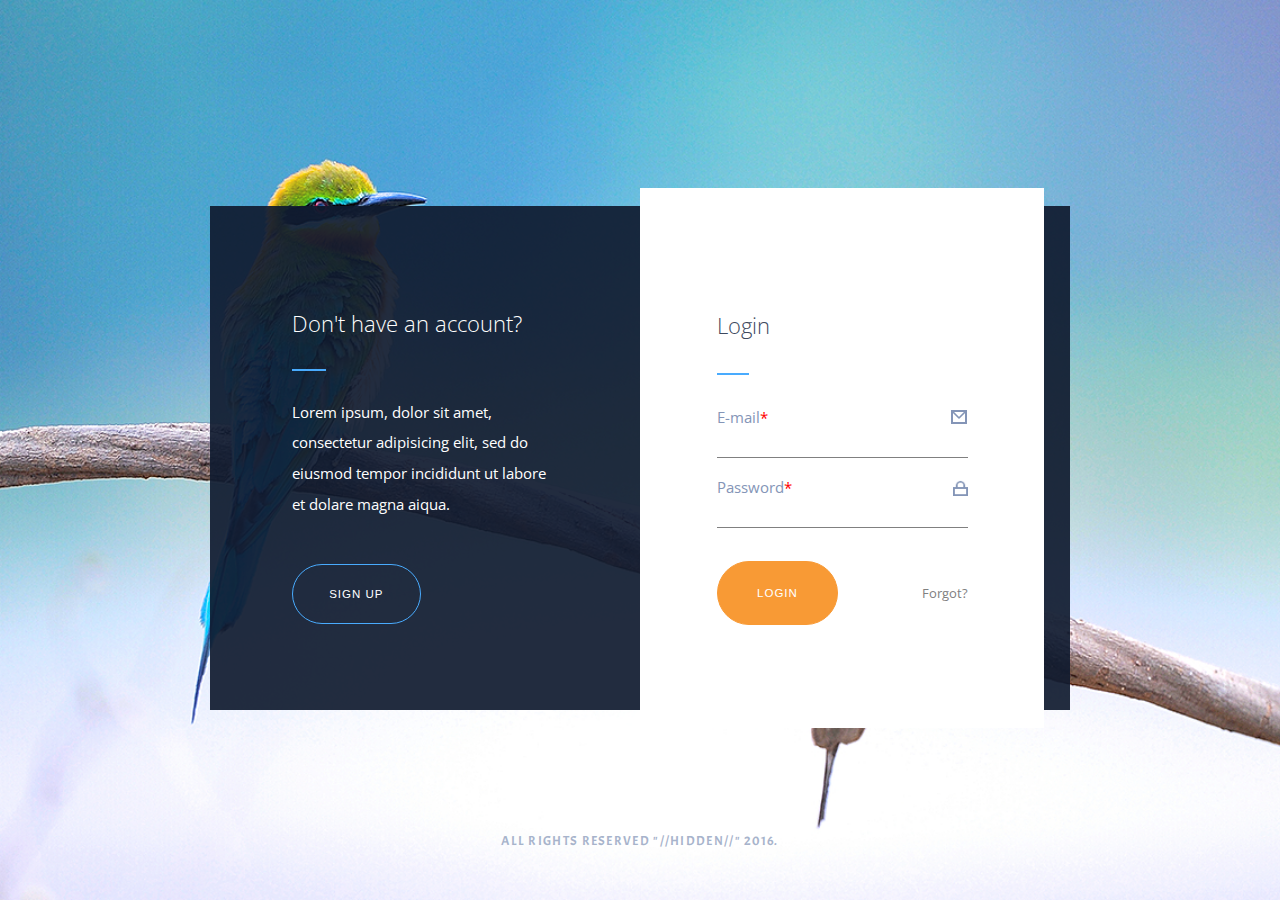
<file: index.html>
<!DOCTYPE html>
<html lang="en">
<head>
    <meta charset="UTF-8">
    <meta name="viewport" content="width=device-width, initial-scale=1.0">
    <title>Magebit homework</title>
    <link rel="stylesheet" type="text/css" href="css/style.css">
    <link href="https://fonts.googleapis.com/css?family=Open+Sans:300&display=swap" rel="stylesheet">
    <link href="https://fonts.googleapis.com/css?family=Acme&display=swap" rel="stylesheet">
    <script src="script/jquery-3.4.1.min.js"></script>
    <script src="script/bootstrap.min.js"></script>
    <script src="script/script.js"></script>
</head>

<body>

<div class="background-container">

    <div class="dont-have-account-part">
        <p class="dont-have-account background-heading">Don't have an account?</p>
        <div class="line line-format"></div>
        <p class="dont-have-account-parag background-paragraph">Lorem ipsum, dolor sit amet, consectetur adipisicing elit, sed do
            eiusmod tempor incididunt ut labore et dolare magna aiqua.</p>
        <button class="sign-up-button background-button" type="button">SIGN UP</button>
    </div>

    <div class="have-account-part">
        <p class="have-account background-heading">Have an account?</p>
        <div class="line-2 line-format"></div>
        <p class="have-account-parag background-paragraph">Lorem ipsum, dolor sit amet, consectetur adipisicing elit.</p>
        <button class="login-up-button background-button" type="button">LOGIN</button>
    </div>

</div>


<div class="sliding-container">
    <p class="sign-up-title background-heading">Sign Up</p>
    <img class="logo" src="images/logo.png" alt="Logo">
    <div class="line4 line-format"></div>
    <!-- <form method="post" action="/page/sorry-page.html"-->
        <label for="name" class="sign-up-name">Name<span class="must-fill">*</span></label>
        <br><input class="sign-up-input" type="text" id="name" name="name" onfocus='changeImage5("images/name-active.png");' onfocusout='changeImage5("images/name.png")'>
        <img class="sign-name-img name-img sign-up-icon" src="images/name.png" alt="Name icon" id="name-icon">

        <label for="email" class="sign-up-email">E-mail<span class="must-fill">*</span></label>
        <br><input type="text" class="input-signup-email" id="email" name="email" onfocus='changeImage3("images/mail-active.png");' onfocusout='changeImage3("images/mail1.png")'>
        <div class="formline line-form-2"></div>
        <img class="email-img sign-up-icon email-img-signup" id="mail-icon2" src="images/mail1.png" alt="Mail icon">

        <label for="password" class="sign-up-passw">Password<span class="must-fill">*</span></label>
        <br><input type="password" id="password" class="password input-passw-signup" name="password_1" onfocus='changeImage4("images/pass-active.png");' onfocusout='changeImage4("images/pass.png")'>
        <img class="signup-pass-img sign-up-icon" src="images/pass.png" alt="Password icon" id="pass-icon2">

    <div class="error"></div>
    <button onclick="redirectPage()" class="orange-btn sign-up-button_sc" type="submit" name="reg_user">SIGN UP</button>
    <!--</form>-->
</div>

<div class="sliding-container-2">
    <p class="login-heading background-heading">Login</p>
    <img class="login-logo logo" src="images/logo.png" alt="Logo">
    <div class="line3 line-format"></div>

    <!--<form method="post" action="/page/sorry-page.html"-->
        <label for="email2" class="login-email">E-mail<span class="must-fill">*</span></label>
        <br><input type="text" class="email login-email-input" name="email" id="email2" onfocus='changeImage("images/mail-active.png");' onfocusout='changeImage("images/mail1.png")'>
        <img class="login-email-img sign-up-icon" id="mail-icon" src="images/mail1.png" alt="Mail icon">

        <label for="password2" class="login-password">Password<span class="must-fill">*</span></label>
        <br><input type="password" class="password login-password-input" name="password" id="password2" onfocus='changeImage2("images/pass-active.png");' onfocusout='changeImage2("images/pass.png")'>
        <img class="pass-img sign-up-icon login-pass-img" id="pass-icon" src="images/pass.png" alt="Password icon">

    <div class="error-login"></div>
    <button onclick="redirectPage()" class="orange-btn login-button" type="submit" name="login_user">LOGIN</button>
    <!--</form>-->
    <a class="forgot-pass" href="#">Forgot?</a>
</div>

<footer>
    All rights reserved "//hidden//" 2016.
</footer>

</body>
</html>
</file>
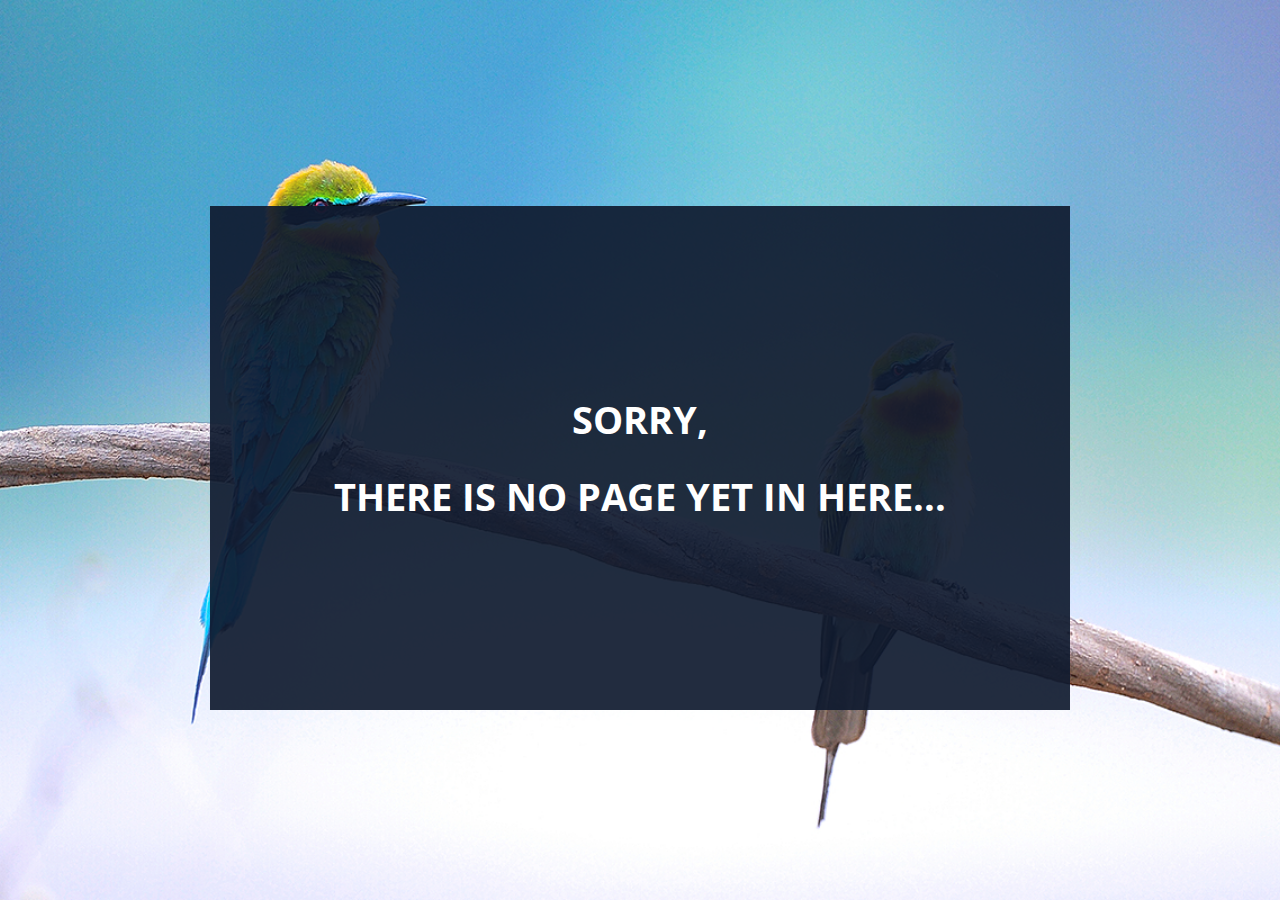
<file: sorry-page.html>
<!DOCTYPE html>
<html lang="en">
<head>
    <meta charset="UTF-8">
    <meta name="viewport" content="width=device-width, initial-scale=1.0">
    <title>Sorry page</title>
    <link rel="stylesheet" type="text/css" href="css/style.css">
    <!--<link rel="stylesheet" type="text/css" href="css/bootstrap.min.css">
    <link rel="stylesheet" type="text/css" href="css/bootstrap.min.css.map">-->
    <link href="https://fonts.googleapis.com/css?family=Open+Sans:300&display=swap" rel="stylesheet">
    <link href="https://fonts.googleapis.com/css?family=Acme&display=swap" rel="stylesheet">
    <script src="script/jquery-3.4.1.min.js"></script>
    <script src="script/bootstrap.min.js"></script>
    <script src="script/script.js"></script>
</head>

<body>
<div class="background-container">
<p class="sorry-page-txt">
Sorry, <br>
there is no page yet in here...
</p>
</div>
</body>
</file>
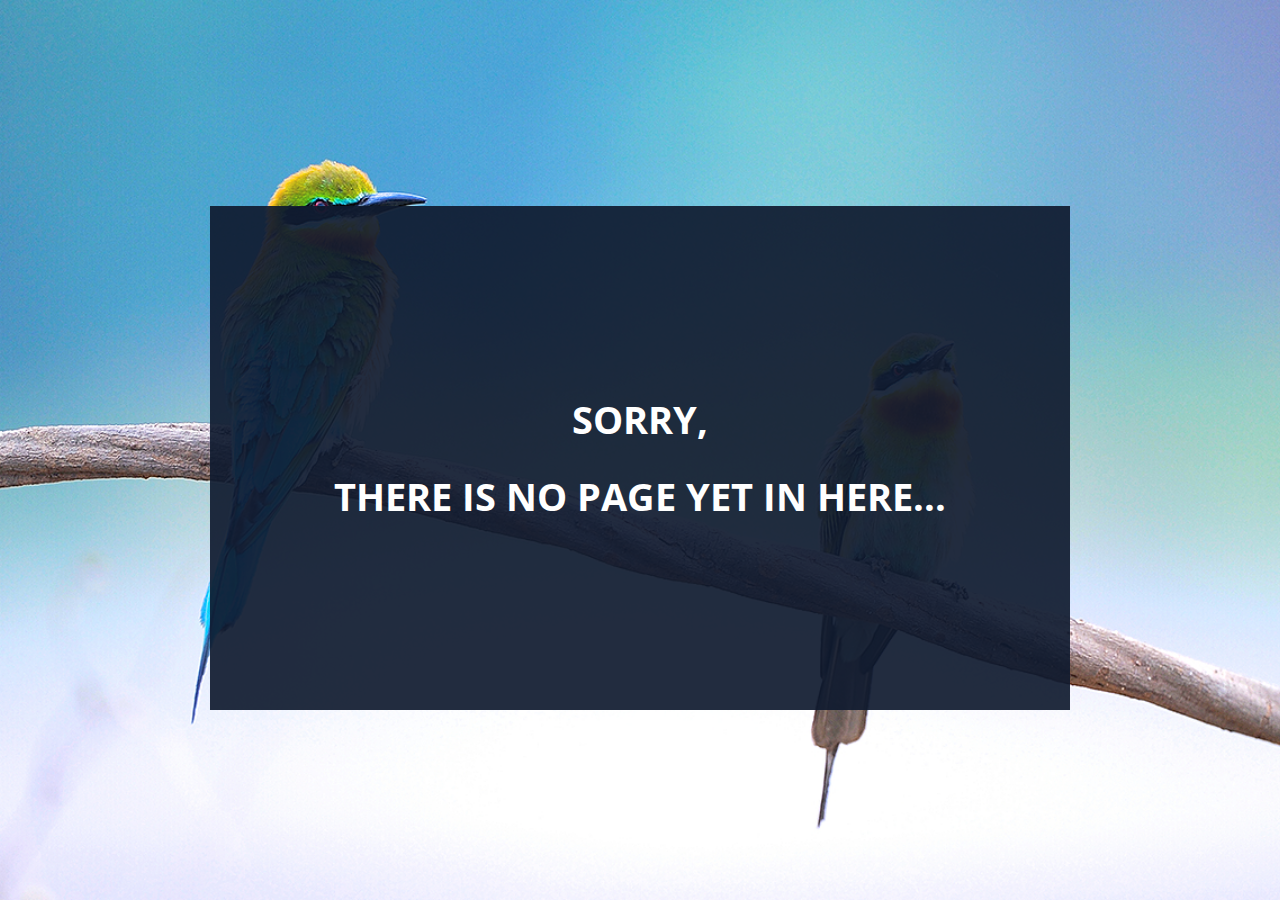
<file: page/sorry-page.html>
<!DOCTYPE html>
<html lang="en">
<head>
    <meta charset="UTF-8">
    <meta name="viewport" content="width=device-width, initial-scale=1.0">
    <title>Sorry page</title>
    <link rel="stylesheet" type="text/css" href="../css/style.css">
    <link href="https://fonts.googleapis.com/css?family=Open+Sans:300&display=swap" rel="stylesheet">
    <link href="https://fonts.googleapis.com/css?family=Acme&display=swap" rel="stylesheet">

</head>

<body>
<div class="background-container">
<p class="sorry-page-txt">
Sorry, <br>
there is no page yet in here...
</p>
</div>
</body>
</file>
<file: css/style.css>
html{
    height:100%;
    }

body {
    background: url(../images/background.jpg) no-repeat center center fixed; 
    -webkit-background-size: cover;
    -moz-background-size: cover;
    -o-background-size: cover;
    background-size: cover;
    height:100%;  
    overflow: hidden;
    font-family: 'Open Sans', sans-serif;
    display: grid;
    grid-template-columns: 16% 2% 32% 32% 2% 16%;
    grid-template-rows: 20% 2% 28% 28% 2% 5% 15%;
}

.background-container {
    grid-column: 2/6;
    grid-row: 3/5;
    background-color: #0f1a2feb;
    color: white;
    line-height: 2;
    display: grid;
    grid-template-columns: 50% 50%;
    grid-template-rows: 1fr;
    position:relative;
    z-index: 1;
}

.background-heading {
    font-size: 1.75vw;
    font-weight: lighter;
    align-self: center;
}

.background-paragraph {
    font-size: 1.2vw;
}

.background-button {
    color: white;
    font-size: 0.9vw;
    border-radius: 4em;
    background: transparent;
    border: 1.5px solid #49abfe;
    box-shadow: 0px;
    padding-left: 10%;
    padding-right: 10%;
    padding-top: 15%;
    padding-bottom: 15%;
    line-height: 0;
    letter-spacing: 1px;
    outline: none;
}

.background-button:hover {
    background-color: #49abfe;
    opacity: 100;
}

.line-format {
    color: #49abfe;
    border-top: 2px solid;
    align-self: center;
}

/* DONT HAVE ACCOUNT PART*/ 

.dont-have-account-part {
    grid-column: 1/2;
    grid-row: 1/2;
    display: grid;
    grid-template-columns: 19% 8% 22% 32% 19%;
    grid-template-rows: 17% 13% 5% 21% 15% 12% 17%; 
}

.dont-have-account {
    grid-column: 2/5; 
    grid-row: 2/3;
    line-height: 1;
}

.line {
    grid-column: 2/3;
    grid-row: 3/4;
}

.dont-have-account-parag {
    grid-column: 2/5;
    grid-row: 4/6;
}

.sign-up-button {
    grid-column: 2/4;
    grid-row: 6/7;
}

/* END OF DONT HAVE ACCOUNT PART*/ 


/* HAVE ACCOUNT PART*/ 

.have-account-part {
    grid-column: 2/3;
    grid-row: 1/2;
    display: grid;
    grid-template-columns: 19% 8% 22% 34% 17%;
    grid-template-rows: 20% 18% 4% 18% 7% 12% 20%; 
}

.have-account {
    grid-column: 2/5; 
    grid-row: 2/3;
}

.line-2 {
    grid-column: 2/3;
    grid-row: 3/4;
}

.have-account-parag {
    grid-column: 2/5;
    grid-row: 4/6;
}

.login-up-button {
    grid-column: 2/4;
    grid-row: 6/7;
}

/* END OF HAVE ACCOUNT PART*/ 


/*SIGN-UP CONTAINER*/

.sliding-container {
    position: relative;
    grid-column: 4/5;
    grid-row: 2/6;
    background-color: white;
    color: #3e495e;
    z-index: 2;
    display: grid;
    grid-template-columns: 19% 8% 22% 32% 19%;
    grid-template-rows: 10% 13% 5% 11% 3% 11% 3% 11% 3% 8% 12% 10%;
}

.sign-up-title {
    grid-column: 2/5;
    grid-row: 2/3; 
}

.logo {
    grid-column: 4/5;
    grid-row: 2/3;
    height: 2vw;
    justify-self: end;
    align-self: center;
    visibility: hidden;
}

.line4 {
    grid-column: 2/3;
    grid-row: 3/4;
}

.sign-up-name {
    grid-column: 2/5;
    grid-row: 4/5;
    align-self: center;
}

.sign-up-input {
    grid-column: 2/5;
    grid-row: 5/6;
}

.sign-name-img {
    grid-column: 4/5;
    grid-row: 4/5;
}

.sign-up-email {
    grid-column: 2/5;
    grid-row: 6/7;
    align-self: center;
}

.input-signup-email {
    grid-column: 2/5;
    grid-row: 7/8;
}

.email-img-signup {
    grid-column: 4/5;
    grid-row: 6/7;
}

.sign-up-passw {
    grid-column: 2/5;
    grid-row: 8/9;
    align-self: center;
}

.input-passw-signup {
    grid-column: 2/5;
    grid-row: 9/10;
}

.signup-pass-img {
    grid-column: 4/5;
    grid-row: 8/9;
}

.sign-up-button_sc {
    grid-column: 2/4;
    grid-row: 11/12;
}

/*END OF SIGN-UP CONTAINER*/


/*LOGIN CONTAINER*/

.sliding-container-2 {
    position: relative;
    grid-column: 4/5;
    grid-row: 2/6;
    background-color: white;
    color: #3e495e;
    z-index: 3;
    display: grid;
    grid-template-columns: 19% 8% 22% 32% 19%;
    grid-template-rows: 2% 17% 13% 5% 11% 2% 11% 2% 6% 12% 17% 2%;
}

.login-heading {
    grid-column: 2/5;
    grid-row: 3/4;
}

.login-logo {
    grid-column: 4/5;
    grid-row: 3/4;
    height: 2vw;
    justify-self: end;
    align-self: center;
}

.line3 {
    grid-column: 2/3;
    grid-row: 4/5;
}

.login-email {
    grid-column: 2/4;
    grid-row: 5/6;
    align-self: center;
}

.login-email-img {
    grid-column: 4/5;
    grid-row: 5/6;
}

.login-email-input {
    grid-column: 2/5;
    grid-row: 6/7;
}

.login-password {
    grid-column: 2/4;
    grid-row: 7/8;
    align-self: center;
}

.login-password-input {
    grid-column: 2/5;
    grid-row: 8/9;
}

.login-pass-img {
    grid-column: 4/5;
    grid-row: 7/8;
}

.forgot-pass {
    grid-column: 4/5;
    grid-row: 10/11;
    justify-self: end;
    padding-bottom: auto;
    font-size: 1vw;
    align-self: center;
}

.error-login {
    grid-column: 2/6;
    grid-row: 9/10;
    font-size: 0.5vw;
    color:red;
}

.login-button {
    grid-column: 2/4;
    grid-row: 10/11;
}

/* END OF LOGIN CONTAINER*/


/*FOOTER */

footer {
    grid-column: 2/6;
    grid-row: 7/8;
    text-align: center;
    color: #a7b3cb;
    bottom: 5%;
    text-transform: uppercase;
    font-size: 1vw;
    letter-spacing: 1.3px;
    margin-top: auto;
    margin-bottom: auto;
    font-family: 'Acme', sans-serif;
}


/* COMMON PARAMETERS */ 

.sign-up-icon{
    justify-self: end;
    z-index: 3;
    align-self: center;
    height: 1.25vw;
}

.error {
    font-size: 1vw;
    color:red;
}

label {
    color: #8495b7;
    font-size: 1.2vw;
    z-index: 10;
}

.must-fill {
    color: red;
}

a:visited {
    color: gray;
    text-decoration-color: transparent;
    outline: none;
  }
  
  a {
    text-decoration-color: transparent;
    outline: none;
    color: gray;
  }

input {
    border-top: transparent;
    border-left: transparent;
    border-right: transparent;
    border-bottom: solid 1px gray;
    outline: none;
    align-self: end;
    font-size: 1vw;
}

.orange-btn {
    color: white;
    font-size: 0.9vw;
    border-radius: 4em;
    background: #f89a35;
    border: 1.5px solid #f89a35;
    box-shadow: 0px;
    padding-left: 10%;
    padding-right: 10%;
    padding-top: 15%;
    padding-bottom: 15%;
    line-height: 0;
    letter-spacing: 1px;
    outline: none;
}

.orange-btn:hover {
    background-color: #f8bf35;
    border: 1.5px solid #f8bf35;
}
/* SORRY PAGE */

.sorry-page-txt {
    font-size: 3vw;
    font-weight: bold;
    grid-column: 1/3;
    grid-row: 1/3;
    text-transform: uppercase;
    text-align: center;
    align-self: center;
}

/*FOR SCREENS SMALLER THAN 950px*/

@media only screen and (max-height: 750px) {
    .background-heading {
        font-size: 1.5vw;
    }
    
    .background-paragraph {
        font-size: 1vw;
    }

    .label {
        font-size: 0.4vw;
    }

    footer {
        font-size: 0.7vw;
    }
  }
</file>
